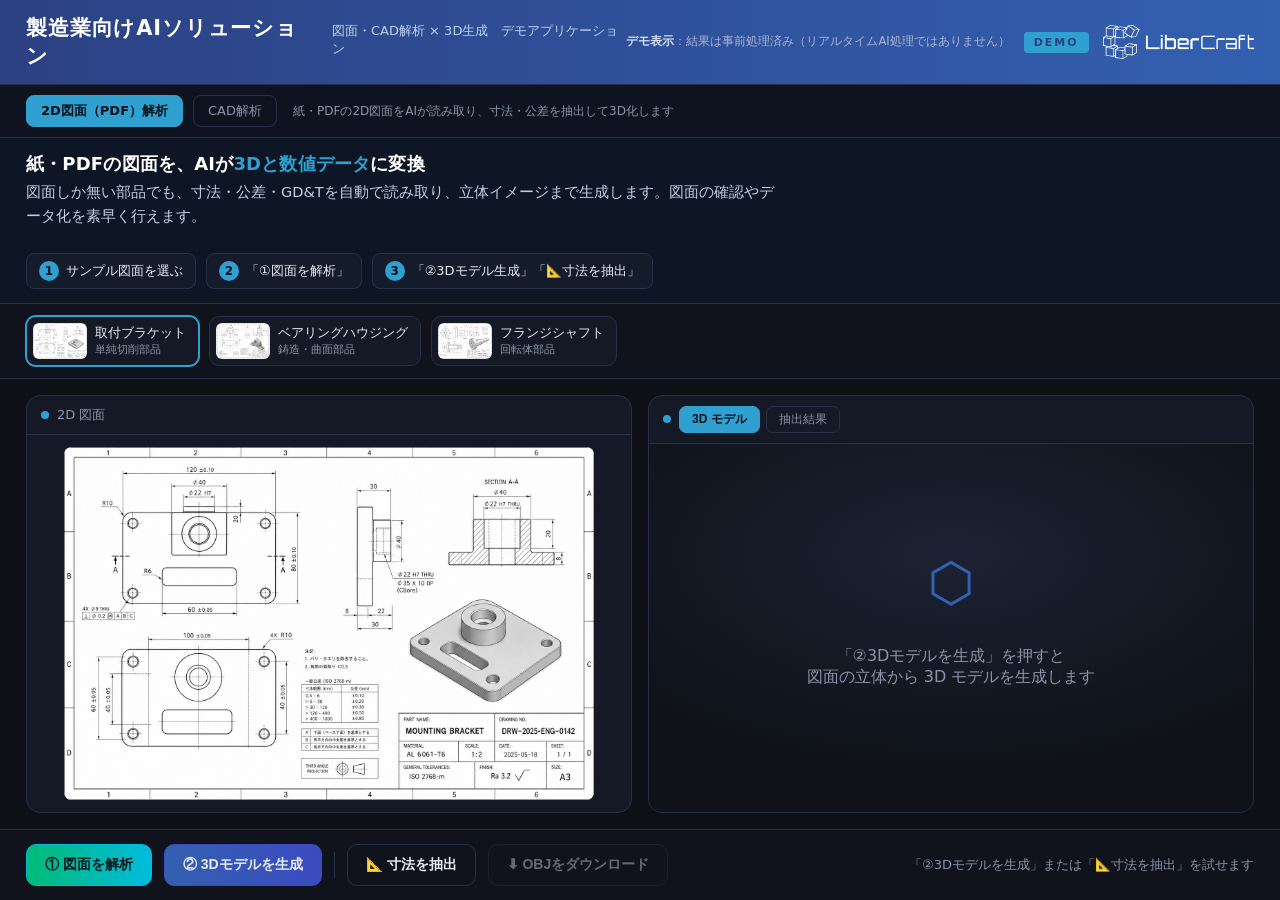
<file: index.html>
<!DOCTYPE html>
<html lang="ja">
<head>
  <meta charset="UTF-8" />
  <meta name="viewport" content="width=device-width, initial-scale=1.0" />
  <title>図面解析デモアプリケーション</title>
  <link rel="icon" href="assets/favicon.ico" />
  <link rel="stylesheet" href="styles.css?v=28" />
  <script type="module" src="vendor/model-viewer.min.js"></script>
</head>
<body>
  <header class="topbar">
    <div class="brand">
      <span class="title">製造業向けAIソリューション</span>
      <span class="tagline">図面・CAD解析 × 3D生成　デモアプリケーション</span>
    </div>
    <div class="brand-right">
      <span class="demo-note"><b>デモ表示</b>：結果は事前処理済み（リアルタイムAI処理ではありません）</span>
      <span class="badge">DEMO</span>
      <img class="brand-logo" src="assets/logo_white.png" alt="LiberCraft" />
    </div>
  </header>

  <!-- モード切替（2D図面解析 / CAD解析） -->
  <nav class="modenav">
    <a class="mode active" href="index.html">2D図面（PDF）解析</a>
    <a class="mode" href="cad.html">CAD解析</a>
    <span class="modehint">紙・PDFの2D図面をAIが読み取り、寸法・公差を抽出して3D化します</span>
  </nav>

  <!-- イントロ説明 -->
  <section class="intro">
    <div class="intro-main">
      <h2>紙・PDFの図面を、AIが<span class="hi">3Dと数値データ</span>に変換</h2>
      <p>図面しか無い部品でも、寸法・公差・GD&amp;Tを自動で読み取り、立体イメージまで生成します。図面の確認やデータ化を素早く行えます。</p>
    </div>
    <ol class="intro-steps">
      <li><b>1</b> サンプル図面を選ぶ</li>
      <li><b>2</b>「①図面を解析」</li>
      <li><b>3</b>「②3Dモデル生成」「📐寸法を抽出」</li>
    </ol>
  </section>

  <!-- サンプル選択 -->
  <nav class="samples" id="sampleNav"></nav>

  <main class="stage">
    <!-- 左：図面 -->
    <section class="panel drawing-panel">
      <div class="panel-head"><span class="dot"></span>2D 図面</div>
      <div class="drawing-wrap" id="drawingWrap">
        <img id="drawingImg" src="assets/drawing_01.png" alt="図面" />
        <div class="anno-layer" id="annoLayer"></div>
      </div>
    </section>

    <!-- 右：タブ（3Dモデル / 抽出結果） -->
    <section class="panel model-panel">
      <div class="panel-head">
        <span class="dot"></span>
        <div class="tabs">
          <button class="tab active" id="tabModel">3D モデル</button>
          <button class="tab" id="tabResult">抽出結果</button>
        </div>
      </div>
      <div class="model-wrap" id="modelWrap">
        <div class="model-placeholder" id="modelPlaceholder">
          <div class="ph-icon">⬡</div>
          <p id="phText">「②3Dモデルを生成」を押すと<br>図面の立体から 3D モデルを生成します</p>
        </div>
        <div class="loading" id="loading" hidden>
          <div class="spinner"></div>
          <p id="loadingText">3D メッシュを生成しています…</p>
        </div>
        <model-viewer id="viewer" hidden
          camera-controls auto-rotate auto-rotate-delay="0"
          rotation-per-second="24deg" shadow-intensity="1"
          exposure="1.0" environment-image="neutral"
          interaction-prompt="none">
        </model-viewer>
        <!-- 寸法抽出の結果テキスト一覧 -->
        <div class="result-list" id="resultList" hidden></div>
      </div>
    </section>
  </main>

  <!-- 操作バー -->
  <footer class="actionbar">
    <button class="btn btn-step" id="btnAnalyze">① 図面を解析</button>
    <button class="btn btn-primary" id="btnGen3d">② 3Dモデルを生成</button>
    <span class="sep"></span>
    <button class="btn btn-ghost" id="btnDims">📐 寸法を抽出</button>
    <button class="btn btn-ghost" id="btnDownload" disabled>⬇ OBJをダウンロード</button>
    <span class="hint" id="hint">「②3Dモデルを生成」または「📐寸法を抽出」を試せます</span>
  </footer>

  <script src="annotations.js?v=27"></script>
  <script src="app.js?v=27"></script>
</body>
</html>
</file>
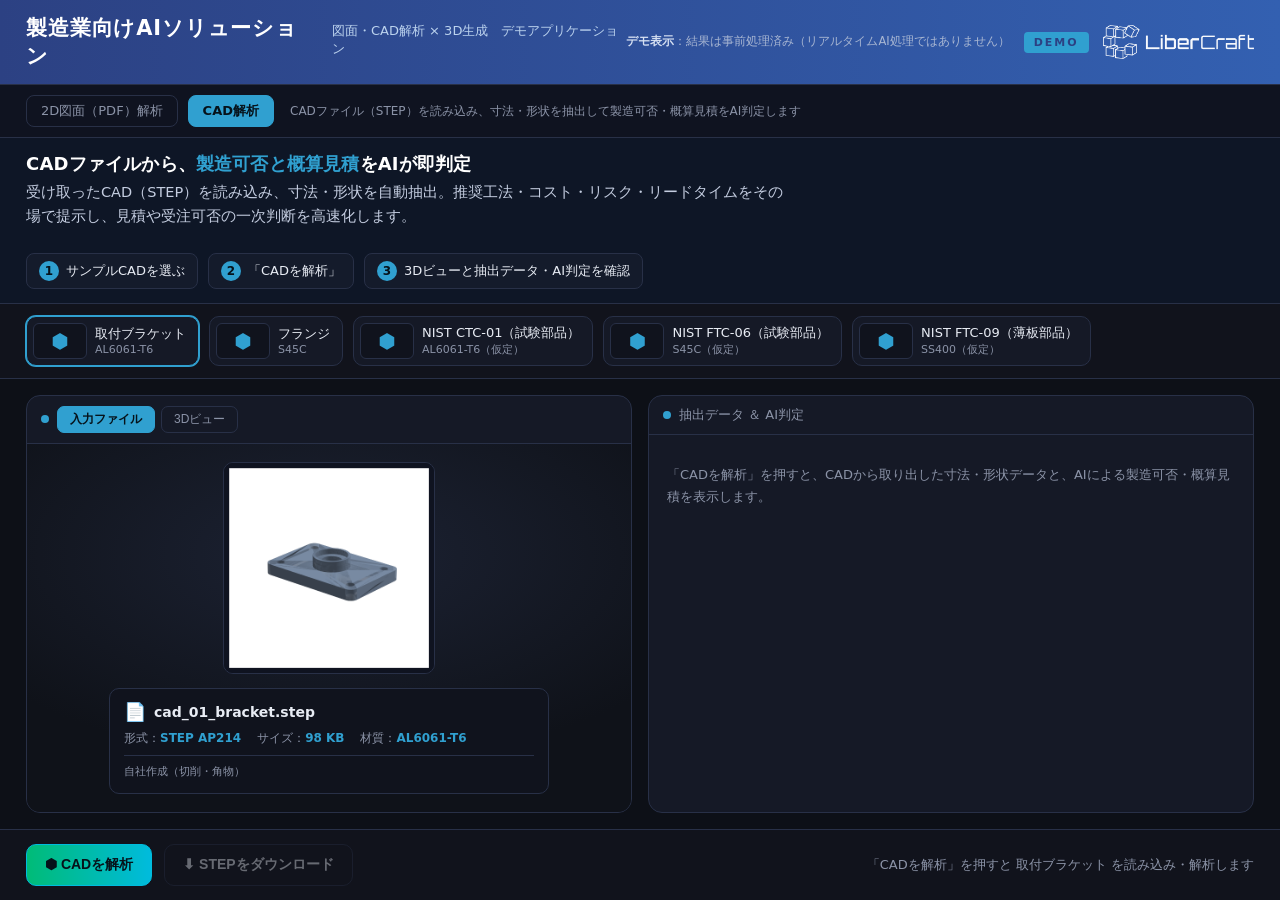
<file: cad.html>
<!DOCTYPE html>
<html lang="ja">
<head>
  <meta charset="UTF-8" />
  <meta name="viewport" content="width=device-width, initial-scale=1.0" />
  <title>図面解析デモアプリケーション</title>
  <link rel="icon" href="assets/favicon.ico" />
  <link rel="stylesheet" href="styles.css?v=28" />
  <script type="module" src="vendor/model-viewer.min.js"></script>
</head>
<body>
  <header class="topbar">
    <div class="brand">
      <span class="title">製造業向けAIソリューション</span>
      <span class="tagline">図面・CAD解析 × 3D生成　デモアプリケーション</span>
    </div>
    <div class="brand-right">
      <span class="demo-note"><b>デモ表示</b>：結果は事前処理済み（リアルタイムAI処理ではありません）</span>
      <span class="badge">DEMO</span>
      <img class="brand-logo" src="assets/logo_white.png" alt="LiberCraft" />
    </div>
  </header>

  <!-- モード切替（2D図面解析 / CAD解析） -->
  <nav class="modenav">
    <a class="mode" href="index.html">2D図面（PDF）解析</a>
    <a class="mode active" href="cad.html">CAD解析</a>
    <span class="modehint">CADファイル（STEP）を読み込み、寸法・形状を抽出して製造可否・概算見積をAI判定します</span>
  </nav>

  <!-- イントロ説明 -->
  <section class="intro">
    <div class="intro-main">
      <h2>CADファイルから、<span class="hi">製造可否と概算見積</span>をAIが即判定</h2>
      <p>受け取ったCAD（STEP）を読み込み、寸法・形状を自動抽出。推奨工法・コスト・リスク・リードタイムをその場で提示し、見積や受注可否の一次判断を高速化します。</p>
    </div>
    <ol class="intro-steps">
      <li><b>1</b> サンプルCADを選ぶ</li>
      <li><b>2</b>「CADを解析」</li>
      <li><b>3</b> 3Dビューと抽出データ・AI判定を確認</li>
    </ol>
  </section>

  <!-- サンプル選択 -->
  <nav class="samples" id="sampleNav"></nav>

  <main class="stage">
    <!-- 左：入力ファイル / 3Dビュー（タブ切替） -->
    <section class="panel model-panel">
      <div class="panel-head">
        <span class="dot"></span>
        <div class="tabs">
          <button class="tab active" id="tabInput">入力ファイル</button>
          <button class="tab" id="tabView">3Dビュー</button>
        </div>
      </div>
      <div class="model-wrap" id="modelWrap">
        <!-- 入力CADのプレビュー＋ファイル情報 -->
        <div class="cad-input" id="cadInput">
          <img class="cad-thumb" id="cadThumb" alt="CADプレビュー" />
          <div class="cad-filecard" id="cadFileCard"></div>
        </div>
        <div class="loading" id="loading" hidden>
          <div class="spinner"></div>
          <p id="loadingText">CADファイルを読み込んでいます…</p>
        </div>
        <!-- 解析後：回転できる3Dビュー -->
        <model-viewer id="viewer" hidden camera-controls auto-rotate auto-rotate-delay="0"
          rotation-per-second="22deg" shadow-intensity="1" exposure="1.05"
          environment-image="neutral" interaction-prompt="none"></model-viewer>
      </div>
    </section>

    <!-- 右：抽出データ＋AI判定 -->
    <section class="panel data-panel">
      <div class="panel-head"><span class="dot"></span>抽出データ ＆ AI判定</div>
      <div class="data-wrap" id="dataWrap">
        <p class="data-empty" id="dataEmpty">「CADを解析」を押すと、CADから取り出した寸法・形状データと、AIによる製造可否・概算見積を表示します。</p>
        <div id="dataBody" hidden></div>
      </div>
    </section>
  </main>

  <footer class="actionbar">
    <button class="btn btn-step" id="btnAnalyze">⬢ CADを解析</button>
    <button class="btn btn-ghost" id="btnDownload" disabled>⬇ STEPをダウンロード</button>
    <span class="hint" id="hint">サンプルCADを選んで「CADを解析」を押してください</span>
  </footer>

  <script src="cad.js?v=27"></script>
</body>
</html>
</file>
<file: styles.css>
:root{
  /* LiberCraft ブランドカラー（ロゴ＋社内スライドマスター準拠） */
  --navy:#2C4183;      /* プライマリ・ネイビー */
  --navy-2:#3360B1;    /* セカンダリ・ブルー */
  --accent:#30A0D0;    /* ロゴのシアン（アクセント） */
  --pink:#ff3d8b;      /* 寸法ハイライト（個別枠）用の差し色 */
  --bg:#0d1017;
  --panel:#151926;
  --line:#283047;
  --text:#e8ecf4;
  --muted:#8b93a7;
}
*{box-sizing:border-box;}
[hidden]{display:none!important;}
html,body{margin:0;height:100%;}
body{
  font-family:"Hiragino Kaku Gothic ProN","Yu Gothic",system-ui,sans-serif;
  background:radial-gradient(1200px 600px at 50% -10%,#1b2240 0,var(--bg) 60%),var(--bg);
  color:var(--text);
  display:flex;flex-direction:column;height:100vh;overflow:hidden;
}
/* ---- top bar ---- */
.topbar{
  display:flex;align-items:center;justify-content:space-between;
  padding:14px 26px;background:linear-gradient(90deg,var(--navy),var(--navy-2));
  border-bottom:1px solid var(--line);
}
.brand{display:flex;align-items:baseline;gap:16px;}
.title{font-size:21px;font-weight:700;letter-spacing:.04em;color:#fff;}
.tagline{color:#bcd3ee;font-size:13px;}
.brand-right{display:flex;flex-direction:row;align-items:center;gap:14px;}
.brand-logo{height:34px;width:auto;display:block;opacity:.97;}
.demo-note{font-size:11.5px;color:#a8b6d2;white-space:nowrap;line-height:1.2;}
.demo-note b{color:#d6e0f2;font-weight:700;}
.badge{
  font-size:11px;font-weight:700;letter-spacing:.18em;color:var(--navy);
  background:var(--accent);padding:4px 10px;border-radius:4px;
}
/* ---- sample selector ---- */
.samples{
  display:flex;gap:10px;padding:12px 26px;background:#11131c;
  border-bottom:1px solid var(--line);overflow-x:auto;
}
.sample-chip{
  display:flex;align-items:center;gap:8px;cursor:pointer;
  background:var(--panel);border:1px solid var(--line);border-radius:10px;
  padding:6px 12px 6px 6px;transition:.15s;white-space:nowrap;
}
.sample-chip img{width:54px;height:36px;object-fit:cover;border-radius:6px;background:#fff;}
.sample-chip .nm{font-size:13px;}
.sample-chip .cls{font-size:11px;color:var(--muted);}
.sample-chip:hover{border-color:var(--navy-2);}
.sample-chip.active{border-color:var(--accent);box-shadow:0 0 0 1px var(--accent);}
/* ---- stage ---- */
.stage{flex:1;display:grid;grid-template-columns:1fr 1fr;gap:16px;padding:16px 26px;min-height:0;}
.panel{
  background:var(--panel);border:1px solid var(--line);border-radius:14px;
  display:flex;flex-direction:column;min-height:0;overflow:hidden;
}
.panel-head{
  display:flex;align-items:center;gap:8px;padding:10px 14px;
  font-size:13px;color:var(--muted);border-bottom:1px solid var(--line);
}
.panel-head .dot{width:8px;height:8px;border-radius:50%;background:var(--accent);}
/* 右パネルのタブ */
.tabs{display:flex;gap:6px;}
.tab{
  font-size:12px;color:var(--muted);background:transparent;cursor:pointer;
  border:1px solid var(--line);border-radius:7px;padding:4px 12px;transition:.15s;
}
.tab:hover{color:var(--text);}
.tab.active{color:#06121a;background:var(--accent);border-color:var(--accent);font-weight:700;}
/* drawing */
.drawing-wrap{position:relative;flex:1;display:flex;align-items:center;justify-content:center;padding:12px;min-height:0;}
.drawing-wrap img{max-width:100%;max-height:100%;object-fit:contain;border-radius:8px;background:#fff;}
/* 注釈レイヤーは画像の実表示領域にJSで一致させる（object-fit:contain のレターボックス対策） */
.anno-layer{position:absolute;left:0;top:0;width:0;height:0;pointer-events:none;}
.anno{
  position:absolute;border:2px solid var(--pink);border-radius:4px;
  background:rgba(255,61,139,.10);opacity:0;transform:scale(.9);
  transition:opacity .25s ease,transform .25s ease;
}
.anno.show{opacity:1;transform:scale(1);}
.anno .tag{
  position:absolute;top:-22px;left:-2px;white-space:nowrap;
  background:var(--pink);color:#fff;font-size:11px;font-weight:600;
  padding:2px 7px;border-radius:4px;
}
.anno .tag.below{top:auto;bottom:-22px;}
/* 寸法抽出：形状寸法のラベルは図面に小さく表示（値が見える）。長いものは省略表示。
   ホバーで全文＋手前に。表題欄・一般公差表・注記は図面に出さず右パネルのみ（app.js boxOnDrawing）。 */
.anno.dim{border-width:1.5px;border-radius:3px;background:rgba(255,61,139,.14);pointer-events:auto;cursor:help;}
.anno.dim:hover{z-index:30;background:rgba(255,61,139,.28);box-shadow:0 0 0 1px var(--pink);}
.anno.dim .tag{
  display:block;font-size:9px;line-height:1.15;padding:1px 4px;top:-15px;border-radius:3px;font-weight:600;
  white-space:nowrap;max-width:120px;overflow:hidden;text-overflow:ellipsis;
}
.anno.dim .tag.below{top:auto;bottom:-15px;}
.anno.dim:hover .tag{max-width:none;overflow:visible;font-size:10px;z-index:31;}
/* 表題欄・一般公差表などの「まとめ枠」（密集領域を1枠で可視化） */
.anno.region{border:2px dashed var(--accent);border-radius:5px;background:rgba(0,194,255,.08);}
.anno.region .tag{
  display:block;font-size:9px;line-height:1.2;padding:1px 5px;top:-16px;border-radius:3px;font-weight:700;
  background:var(--accent);color:#06121a;white-space:nowrap;
}
/* 3D化対象セグメント（機能1の検出結果・シアン） */
.segment{
  position:absolute;border:2.5px dashed var(--accent);border-radius:6px;
  background:rgba(0,194,255,.12);opacity:0;transform:scale(.96);
  box-shadow:0 0 0 9999px rgba(8,10,18,.35);
  transition:opacity .3s ease,transform .3s ease;
}
.segment.show{opacity:1;transform:scale(1);}
.segment .tag{
  position:absolute;top:-24px;left:-2px;white-space:nowrap;
  background:var(--accent);color:#06121a;font-size:12px;font-weight:700;
  padding:3px 9px;border-radius:5px;
}
.segment .scan{
  position:absolute;left:0;right:0;height:3px;top:0;
  background:linear-gradient(90deg,transparent,var(--accent),transparent);
  animation:scan 1.1s ease-in-out 2;
}
@keyframes scan{0%{top:0;opacity:.2}50%{opacity:1}100%{top:100%;opacity:.2}}
/* model */
.model-wrap{position:relative;flex:1;min-height:0;background:
  radial-gradient(600px 300px at 50% 30%,#1c2233 0,#0f1219 70%);}
model-viewer{width:100%;height:100%;--poster-color:transparent;background:transparent;}
/* 抽出結果リスト */
.result-list{position:absolute;inset:0;overflow-y:auto;padding:16px 18px;}
.result-list .rl-head{font-size:13px;color:var(--muted);margin:0 0 12px;}
.result-list .rl-head b{color:var(--accent);font-size:20px;}
.result-list .rl-group{margin-bottom:14px;}
.result-list .rl-group h4{
  font-size:11px;letter-spacing:.08em;color:var(--muted);
  margin:0 0 6px;border-bottom:1px solid var(--line);padding-bottom:4px;
}
.result-list .rl-items{display:flex;flex-wrap:wrap;gap:6px;}
.result-list .rl-chip{
  font-size:12px;color:var(--text);background:#10131d;
  border:1px solid var(--line);border-radius:6px;padding:4px 9px;
  opacity:0;transform:translateY(4px);transition:.2s;
}
.result-list .rl-chip.show{opacity:1;transform:none;}
.result-list .rl-chip.kv{background:rgba(0,194,255,.08);border-color:#1f3a4a;}
.model-placeholder,.loading{
  position:absolute;inset:0;display:flex;flex-direction:column;
  align-items:center;justify-content:center;gap:16px;text-align:center;color:var(--muted);
}
.ph-icon{font-size:54px;color:var(--navy-2);}
.spinner{
  width:54px;height:54px;border-radius:50%;
  border:4px solid #ffffff22;border-top-color:var(--accent);
  animation:spin 0.9s linear infinite;
}
@keyframes spin{to{transform:rotate(360deg);}}
#loadingText{color:var(--text);font-size:14px;}
/* action bar */
.actionbar{
  display:flex;align-items:center;gap:12px;padding:14px 26px;
  background:#11131c;border-top:1px solid var(--line);
}
.btn{
  font-size:14px;font-weight:600;color:var(--text);cursor:pointer;
  background:var(--panel);border:1px solid var(--line);border-radius:10px;padding:11px 18px;transition:.15s;
}
.btn:hover:not(:disabled){border-color:var(--navy-2);}
.btn-step{background:linear-gradient(90deg,#0b7,#0bd);border-color:#0bd;color:#06121a;}
.btn-step:hover:not(:disabled){filter:brightness(1.1);}
.btn-primary{background:linear-gradient(90deg,var(--navy-2),#3b4bc0);border-color:#3b4bc0;}
.btn-primary:hover:not(:disabled){filter:brightness(1.12);}
.btn-ghost{background:transparent;}
.btn:disabled{opacity:.4;cursor:not-allowed;}
.sep{width:1px;height:26px;background:var(--line);}
.hint{margin-left:auto;color:var(--muted);font-size:13px;}

/* ===== モード切替ナビ（2D図面 / CAD） ===== */
.modenav{display:flex;align-items:center;gap:10px;padding:10px 26px;background:#0f1320;border-bottom:1px solid var(--line);flex-wrap:wrap;}
.mode{font-size:13px;color:var(--muted);text-decoration:none;border:1px solid var(--line);border-radius:8px;padding:6px 14px;transition:.15s;}
.mode:hover{color:var(--text);border-color:var(--navy-2);}
.mode.active{color:#06121a;background:var(--accent);border-color:var(--accent);font-weight:700;}
.modehint{margin-left:6px;color:var(--muted);font-size:12px;}
/* CADサンプルチップのアイコン */
.cad-ic{width:54px;height:36px;display:flex;align-items:center;justify-content:center;border-radius:6px;background:#10131d;color:var(--accent);font-size:20px;border:1px solid var(--line);}
/* ===== CAD: 抽出データ＆判定パネル ===== */
.data-wrap{flex:1;overflow-y:auto;padding:16px 18px;min-height:0;}
.data-empty{color:var(--muted);font-size:13px;line-height:1.7;}
.d-sec{margin-bottom:18px;}
.d-sec h4{font-size:13px;margin:0 0 8px;color:var(--text);border-bottom:1px solid var(--line);padding-bottom:6px;}
.d-sec h4 .src{color:var(--muted);font-size:11px;font-weight:400;}
.mtable{width:100%;border-collapse:collapse;font-size:12.5px;}
.mtable th{text-align:left;color:var(--muted);font-weight:600;padding:5px 8px;width:44%;vertical-align:top;}
.mtable td{padding:5px 8px;color:var(--text);}
.mtable tr:nth-child(odd){background:#10131d;}
.jgrid{display:grid;grid-template-columns:1fr 1fr 1fr;gap:8px;}
.jcard{background:#10131d;border:1px solid var(--line);border-radius:8px;padding:9px 11px;}
.jcard.wide{grid-column:1 / -1;}
.jk{font-size:11px;color:var(--muted);margin-bottom:3px;}
.jv{font-size:13px;color:var(--text);line-height:1.5;}
.jv.big{font-size:22px;font-weight:700;color:var(--accent);}
.jv.sm{font-size:12px;}
.jv.flags{display:flex;flex-wrap:wrap;gap:6px;}
.flag{background:rgba(255,61,139,.14);border:1px solid var(--pink);color:#ffd0e2;border-radius:5px;padding:2px 8px;font-size:11px;}
.disc{color:var(--muted);font-size:11px;margin-top:10px;}

/* ===== CAD: 入力CADプレビュー（解析前） ===== */
.cad-input{position:absolute;inset:0;display:flex;flex-direction:column;align-items:center;justify-content:center;gap:14px;padding:18px;}
.cad-thumb{max-width:78%;max-height:64%;object-fit:contain;border-radius:10px;border:1px solid var(--line);background:#0f1320;}
.cad-filecard{width:min(86%,440px);background:#10131d;border:1px solid var(--line);border-radius:10px;padding:12px 14px;}
.fc-row{display:flex;align-items:center;gap:8px;margin-bottom:8px;}
.fc-ic{font-size:18px;}
.fc-name{font-size:14px;font-weight:700;color:var(--text);word-break:break-all;}
.fc-meta{display:flex;flex-wrap:wrap;gap:6px 16px;font-size:12px;color:var(--muted);}
.fc-meta b{color:var(--accent);font-weight:700;}
.fc-note{margin-top:8px;font-size:11px;color:var(--muted);line-height:1.5;border-top:1px solid var(--line);padding-top:8px;}

/* ===== イントロ説明（ビジネスユーザー向け・タブ直下） ===== */
.intro{display:flex;align-items:center;justify-content:space-between;gap:24px;flex-wrap:wrap;
  padding:14px 26px;background:#0e1626;border-bottom:1px solid var(--line);}
.intro-main{max-width:760px;}
.intro-main h2{margin:0 0 5px;font-size:18px;font-weight:700;color:#fff;letter-spacing:.01em;}
.intro-main h2 .hi{color:var(--accent);}
.intro-main p{margin:0;font-size:14.5px;line-height:1.65;color:#c4cde0;}
.intro-steps{display:flex;gap:10px;list-style:none;margin:0;padding:0;flex-wrap:wrap;}
.intro-steps li{display:flex;align-items:center;gap:7px;font-size:13px;color:var(--text);
  background:#141b2b;border:1px solid var(--line);border-radius:8px;padding:7px 12px;white-space:nowrap;}
.intro-steps li b{display:inline-flex;align-items:center;justify-content:center;width:20px;height:20px;
  border-radius:50%;background:var(--accent);color:#06121a;font-size:12px;}
</file>
